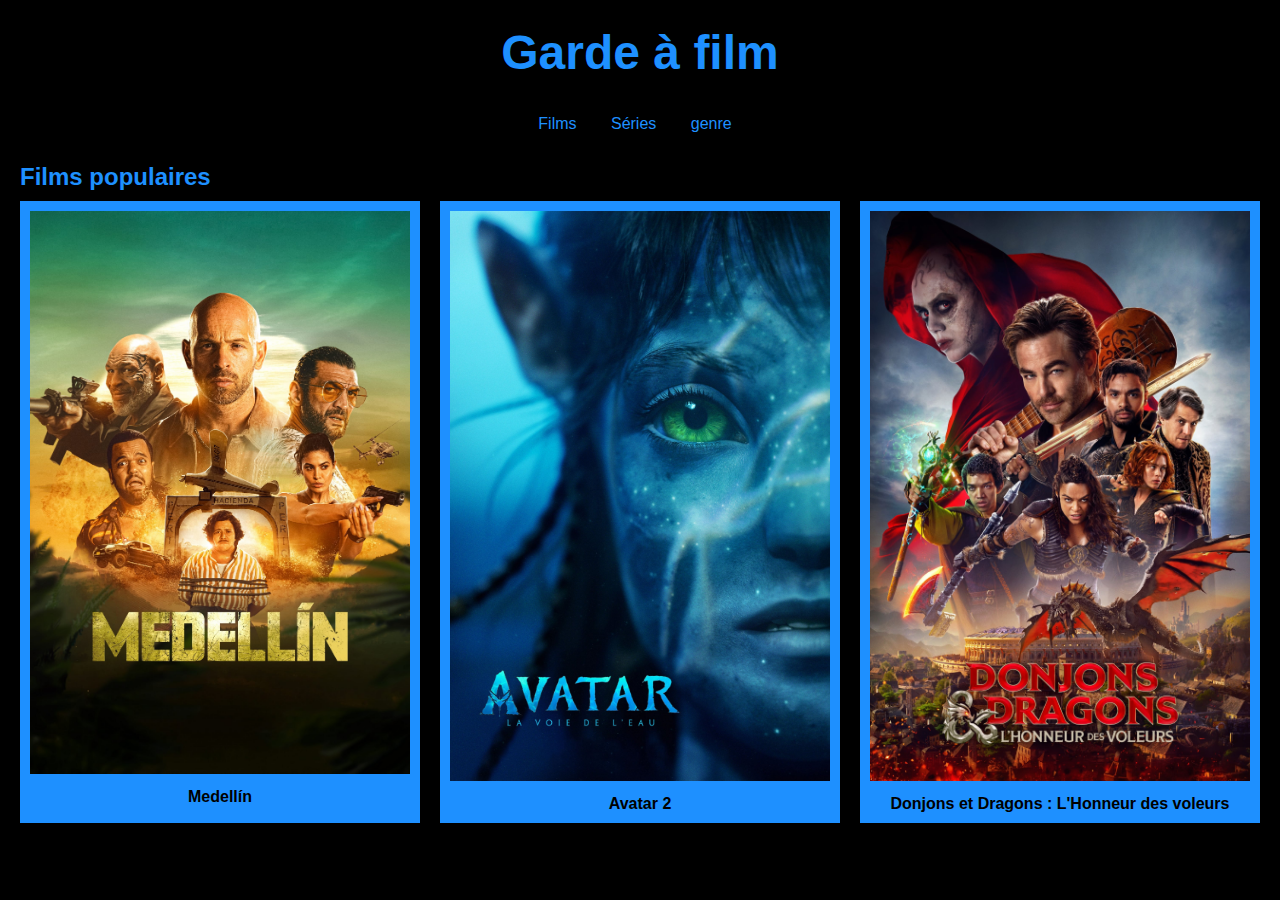
<file: index.html>
<!DOCTYPE html>
<html>
<head>
  <title>Garde à film</title>
  <link rel="stylesheet" type="text/css" href="style acceuil.css">
</head>
<body>
  <header>
    <h1>Garde à film</h1>
  </header>
 
  
  <nav>
    <ul>
      <li><a href="Film.html">Films</a></li>
      <li><a href="#">Séries</a></li>
      <li><a href="#">genre</a></li>
    </ul>
  </nav>

  <main>
    <h2>Films populaires</h2>
    <div class="video-container">
      <div class="video">
        <a href="Page de Medellin.html">
         <img src="med.jpg" alt="Film 1"width="200">
        </a>
        <h3>Medellín</h3>
      </div>
      <div class="video">
        <a href="Page de Avatar.html">
        <img src="Avatar.jpg" alt="Film 2" width="942">
      </a>
        <h3>Avatar 2</h3>
      </div>
      <div class="video">
        <a href="Page de D&D.html">
        <img src="D1D.jpg" alt="Film 2">
      </a>
        <h3>Donjons et Dragons : L'Honneur des voleurs</h3>
      </div>
    </div>
  </main>
  
  <footer>
    <p>&copy; 2023 Mon site de streaming. Tous droits réservés.</p>
  </footer>
</body>
</html>
</file>
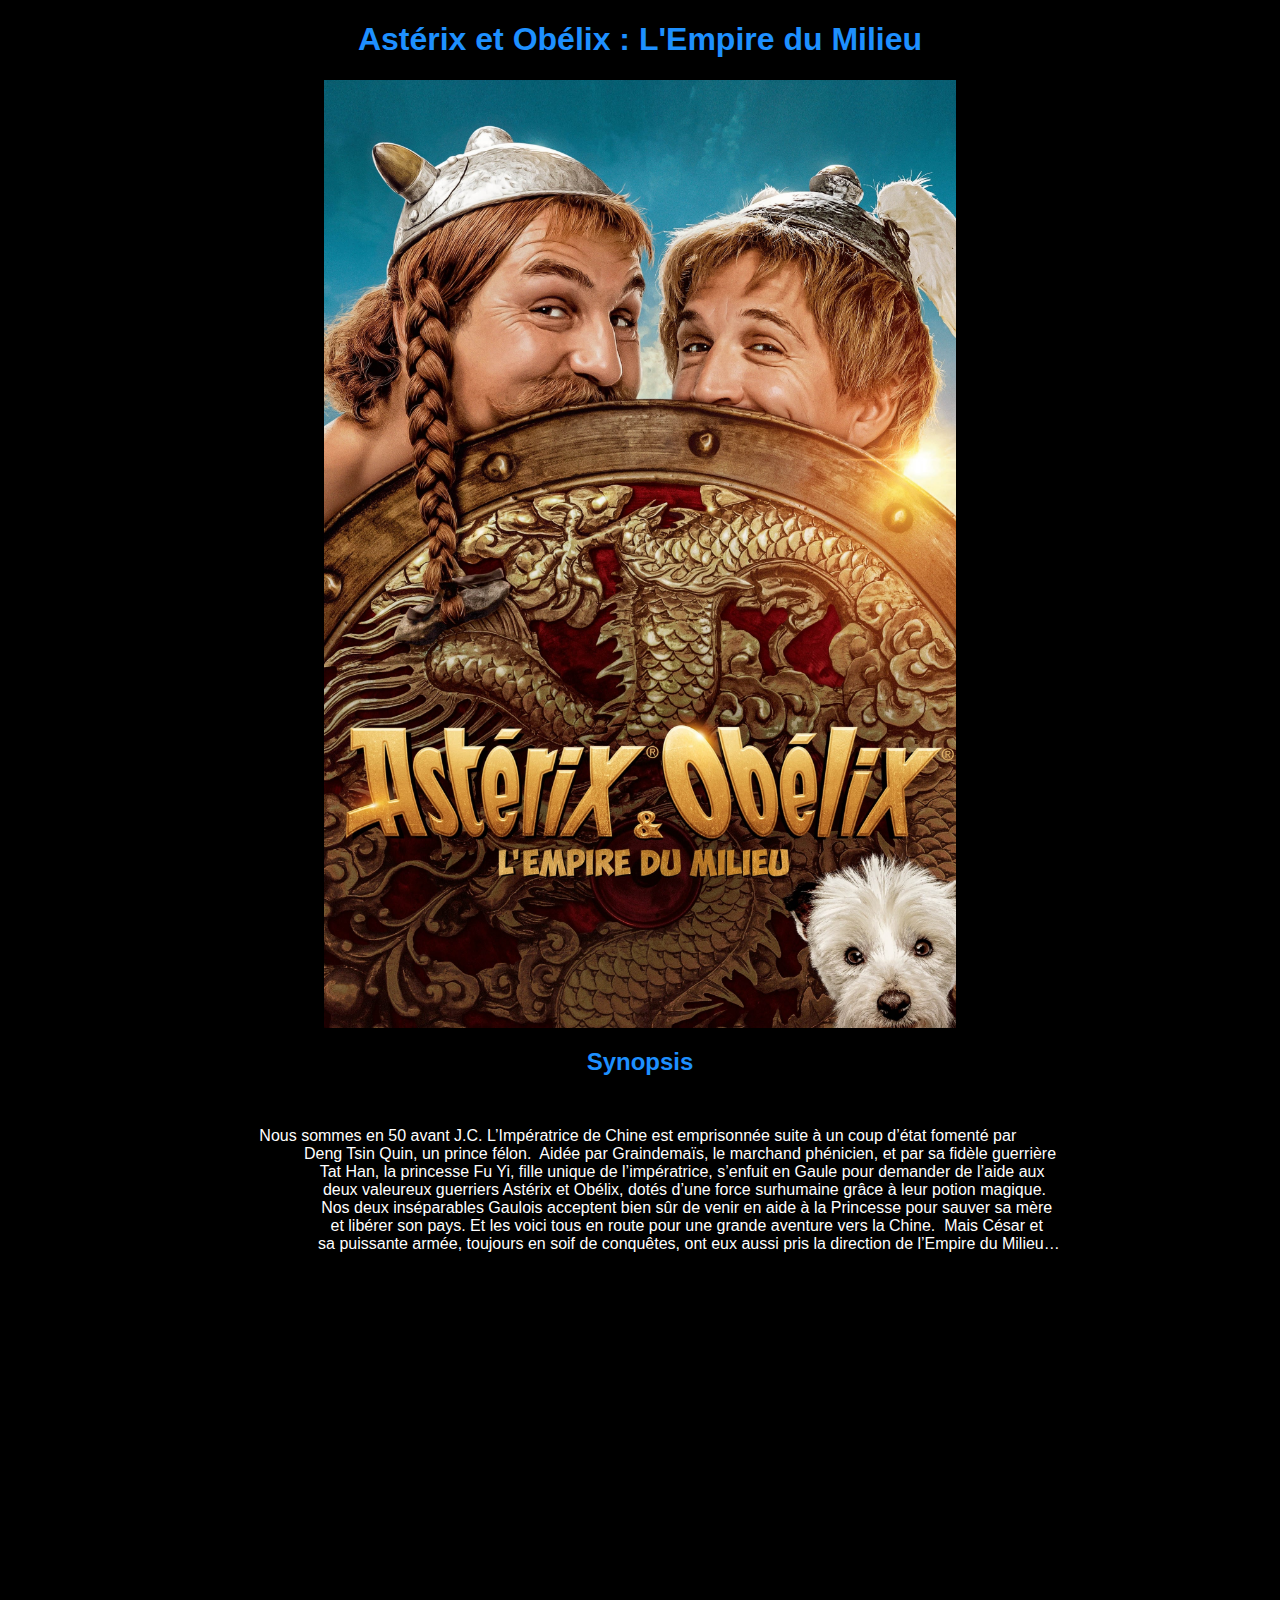
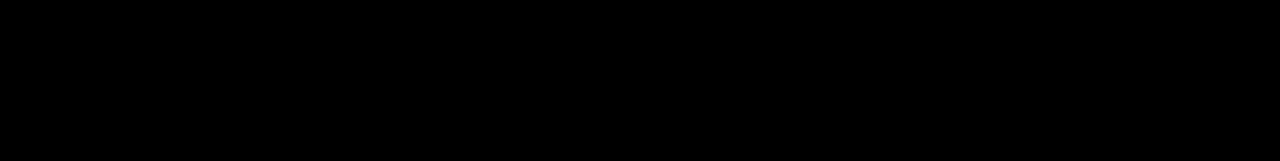
<file: Astérix et Obélix _ L'Empire du Milieu.htm>
<!DOCTYPE html>
              <html>
              <head>
               <meta charset="UTF-8">
               <title>Astérix et Obélix : L'Empire du Milieu</title>
               <style> 
                header {
  background-color: #000000;
  color: #1E90FF;
  padding: 25px;
  text-align: center;
}

body{
  font-family: Arial, sans-serif;
  color: #1E90FF;
  background-color: #000000;
  text-align: center;
}

h2{
  font-family: Arial, sans-serif;
  color: #1E90FF;
  background-color: #000000;
  text-align: center;
}

p{
  font-family: Arial, sans-serif;
  color: #ffffff;
  background-color: #000000;
  text-align: center;
}

img {
    display: block;
    width: 50%;
    margin: auto;
  }
                </style>
              </head>
              <body>
               <h1>Astérix et Obélix : L'Empire du Milieu</h1>
               <img src="A1B.jpg">
               <h2>Synopsis</h2>

                <pre>
                <p>Nous sommes en 50 avant J.C. L’Impératrice de Chine est emprisonnée suite à un coup d’état fomenté par 
                  Deng Tsin Quin, un prince félon.  Aidée par Graindemaïs, le marchand phénicien, et par sa fidèle guerrière
                   Tat Han, la princesse Fu Yi, fille unique de l’impératrice, s’enfuit en Gaule pour demander de l’aide aux
                    deux valeureux guerriers Astérix et Obélix, dotés d’une force surhumaine grâce à leur potion magique.
                      Nos deux inséparables Gaulois acceptent bien sûr de venir en aide à la Princesse pour sauver sa mère 
                      et libérer son pays. Et les voici tous en route pour une grande aventure vers la Chine.  Mais César et 
                      sa puissante armée, toujours en soif de conquêtes, ont eux aussi pris la direction de l’Empire du Milieu…</p>
                </pre>
                <iframe width="660" height="437" src="https://tomacloud.com/iframe/SFeslm062q" scrolling="no" frameborder="0" allowfullscreen webkitallowfullscreen></iframe>
                </body>
                
                 </html>
</file>
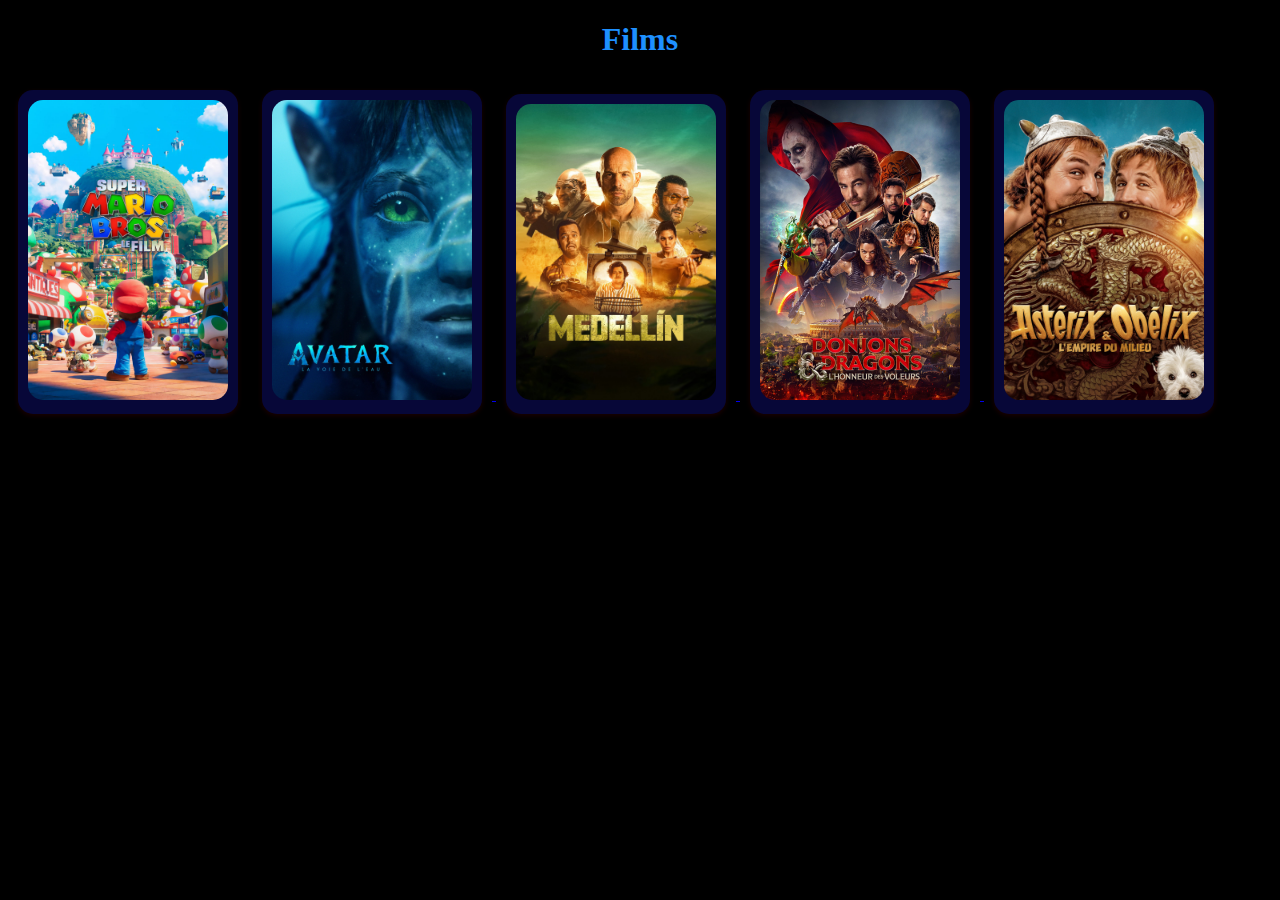
<file: Film.html>
<!DOCTYPE html>
<html>
<head>
    <title>Liste de films</title>
    <style>
.container {
          max-width: 200px;
          margin: 10px;
          background-color: rgb(7, 7, 56);
          padding: 10px;
          border-radius: 15px;
          box-shadow: 0 2px 5px rgba(255, 0, 0, 0.1);
          display: inline-block;
        
        }

body {
    background-color: #000000 
    
}


h1{
    color: #1E90FF;
    text-align: center;
}

h2{
    text-align: center;
    color: #1E90FF;
}

img{
    width: 200px;
    border-radius: 15px;
}
    </style>
</head>
<body>
    <header>
        <h1>Films</h1>
    </header>

    <a href="SUPER MARIO BROS, LE FILM.html">  
    <div class="container">
    <img src="mario.jpg"></a>
    </div>

    <a href="Page de Avatar.html">
    <div class="container">
    <img src="Avatar.jpg">
    </div>
    </a>

    <a href="Page de Medellin.html">
    <div class="container">
    <img src="med.jpg">
    </div>
    </a>

    <a href="Page de D&D.html">
    <div class="container">
    <img src="D1D.jpg">
    </div>
    </a>

    <a href="Astérix et Obélix _ L'Empire du Milieu.htm">
        <div class="container">
        <img src="A1B.jpg">
        </div>
        </a>
    </pre>


    <footer>
        <p>&copy; 2023 Mon Site Web. Tous droits réservés.</p>
    </footer>
</body>
</html>
</file>
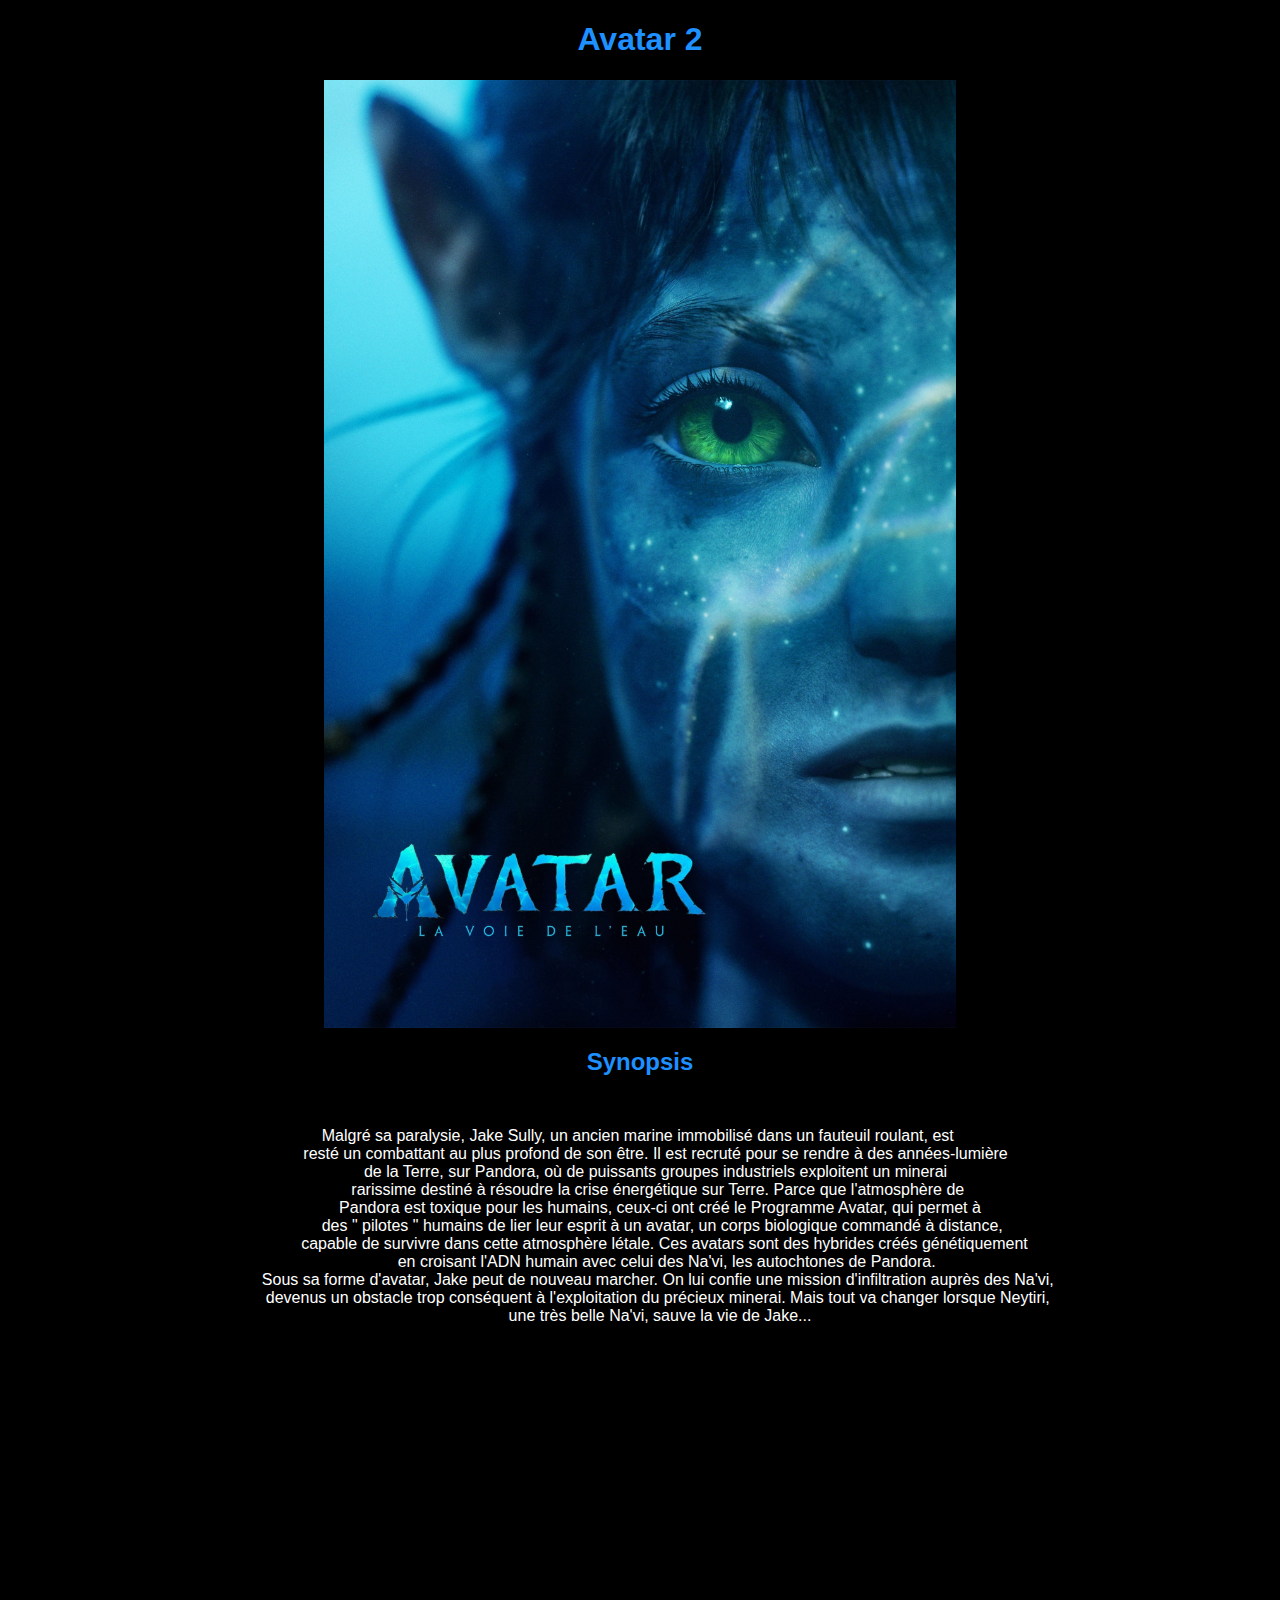
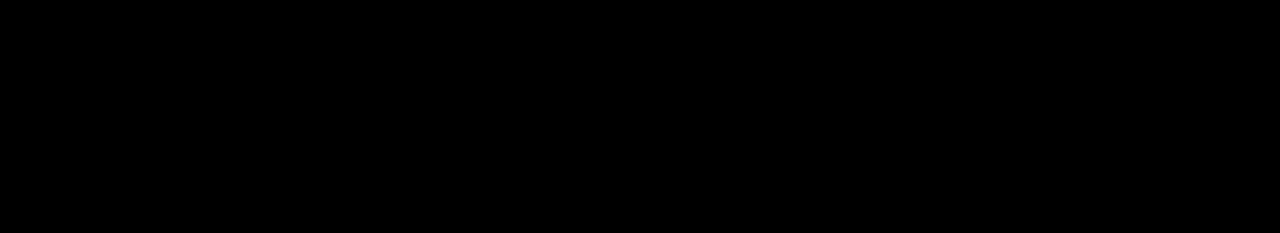
<file: Page de Avatar.html>
<!DOCTYPE html>
<html>
<head>
    <meta charset="UTF-8">
    <link rel="stylesheet" type="text/css" href="style de page.css">
    <title>Avatar 2</title>
</head>
<body>
    <h1>Avatar 2</h1>
    <img src="Avatar.jpg">
    <h2>Synopsis</h2>
    <pre>
    <p>Malgré sa paralysie, Jake Sully, un ancien marine immobilisé dans un fauteuil roulant, est 
        resté un combattant au plus profond de son être. Il est recruté pour se rendre à des années-lumière 
        de la Terre, sur Pandora, où de puissants groupes industriels exploitent un minerai 
        rarissime destiné à résoudre la crise énergétique sur Terre. Parce que l'atmosphère de
         Pandora est toxique pour les humains, ceux-ci ont créé le Programme Avatar, qui permet à
          des " pilotes " humains de lier leur esprit à un avatar, un corps biologique commandé à distance,
           capable de survivre dans cette atmosphère létale. Ces avatars sont des hybrides créés génétiquement
            en croisant l'ADN humain avec celui des Na'vi, les autochtones de Pandora.
        Sous sa forme d'avatar, Jake peut de nouveau marcher. On lui confie une mission d'infiltration auprès des Na'vi,
         devenus un obstacle trop conséquent à l'exploitation du précieux minerai. Mais tout va changer lorsque Neytiri, 
         une très belle Na'vi, sauve la vie de Jake...</p>
    </pre>
    
        <iframe width="660" height="437" src="https://tomacloud.com/iframe/vocOOvGcPH" scrolling="no" frameborder="0" allowfullscreen webkitallowfullscreen></iframe>
</body>

</html>
</file>
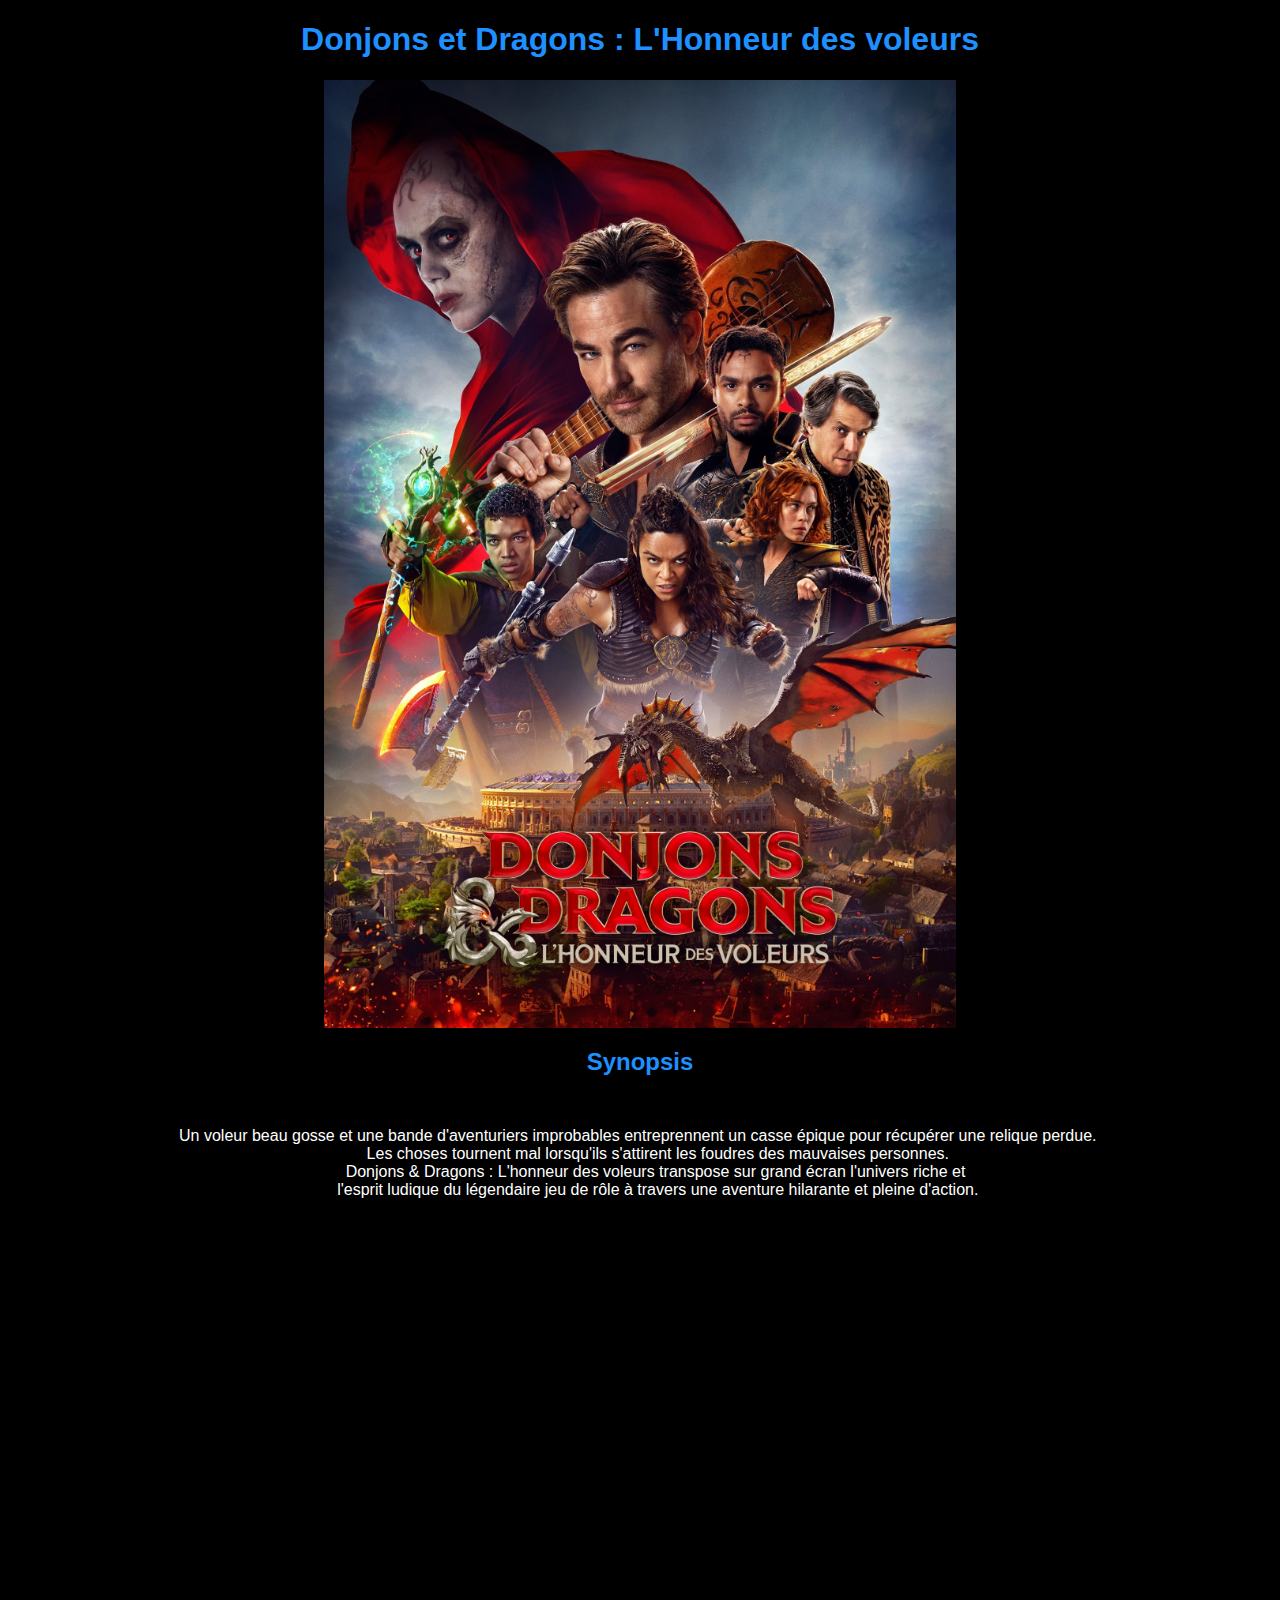
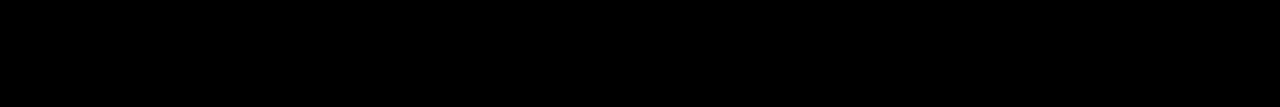
<file: Page de D&D.html>
<!DOCTYPE html>
<html>
<head>
    <meta charset="UTF-8">
    <link rel="stylesheet" type="text/css" href="style de page.css">
    <title>Donjons et Dragons : L'Honneur des voleurs</title>
</head>
<body>
    <h1>Donjons et Dragons : L'Honneur des voleurs</h1>
    <img src="D1D.jpg">
    <h2>Synopsis</h2>
    <pre>
    <p>Un voleur beau gosse et une bande d'aventuriers improbables entreprennent un casse épique pour récupérer une relique perdue. 
        Les choses tournent mal lorsqu'ils s'attirent les foudres des mauvaises personnes.
        Donjons & Dragons : L'honneur des voleurs transpose sur grand écran l'univers riche et 
        l'esprit ludique du légendaire jeu de rôle à travers une aventure hilarante et pleine d'action.</p>
    </pre>
    
    <iframe width="660" height="437" src="https://tomacloud.com/iframe/NH2n1DkZA6" scrolling="no" frameborder="0" allowfullscreen webkitallowfullscreen></iframe>
</body>

</html>
</file>
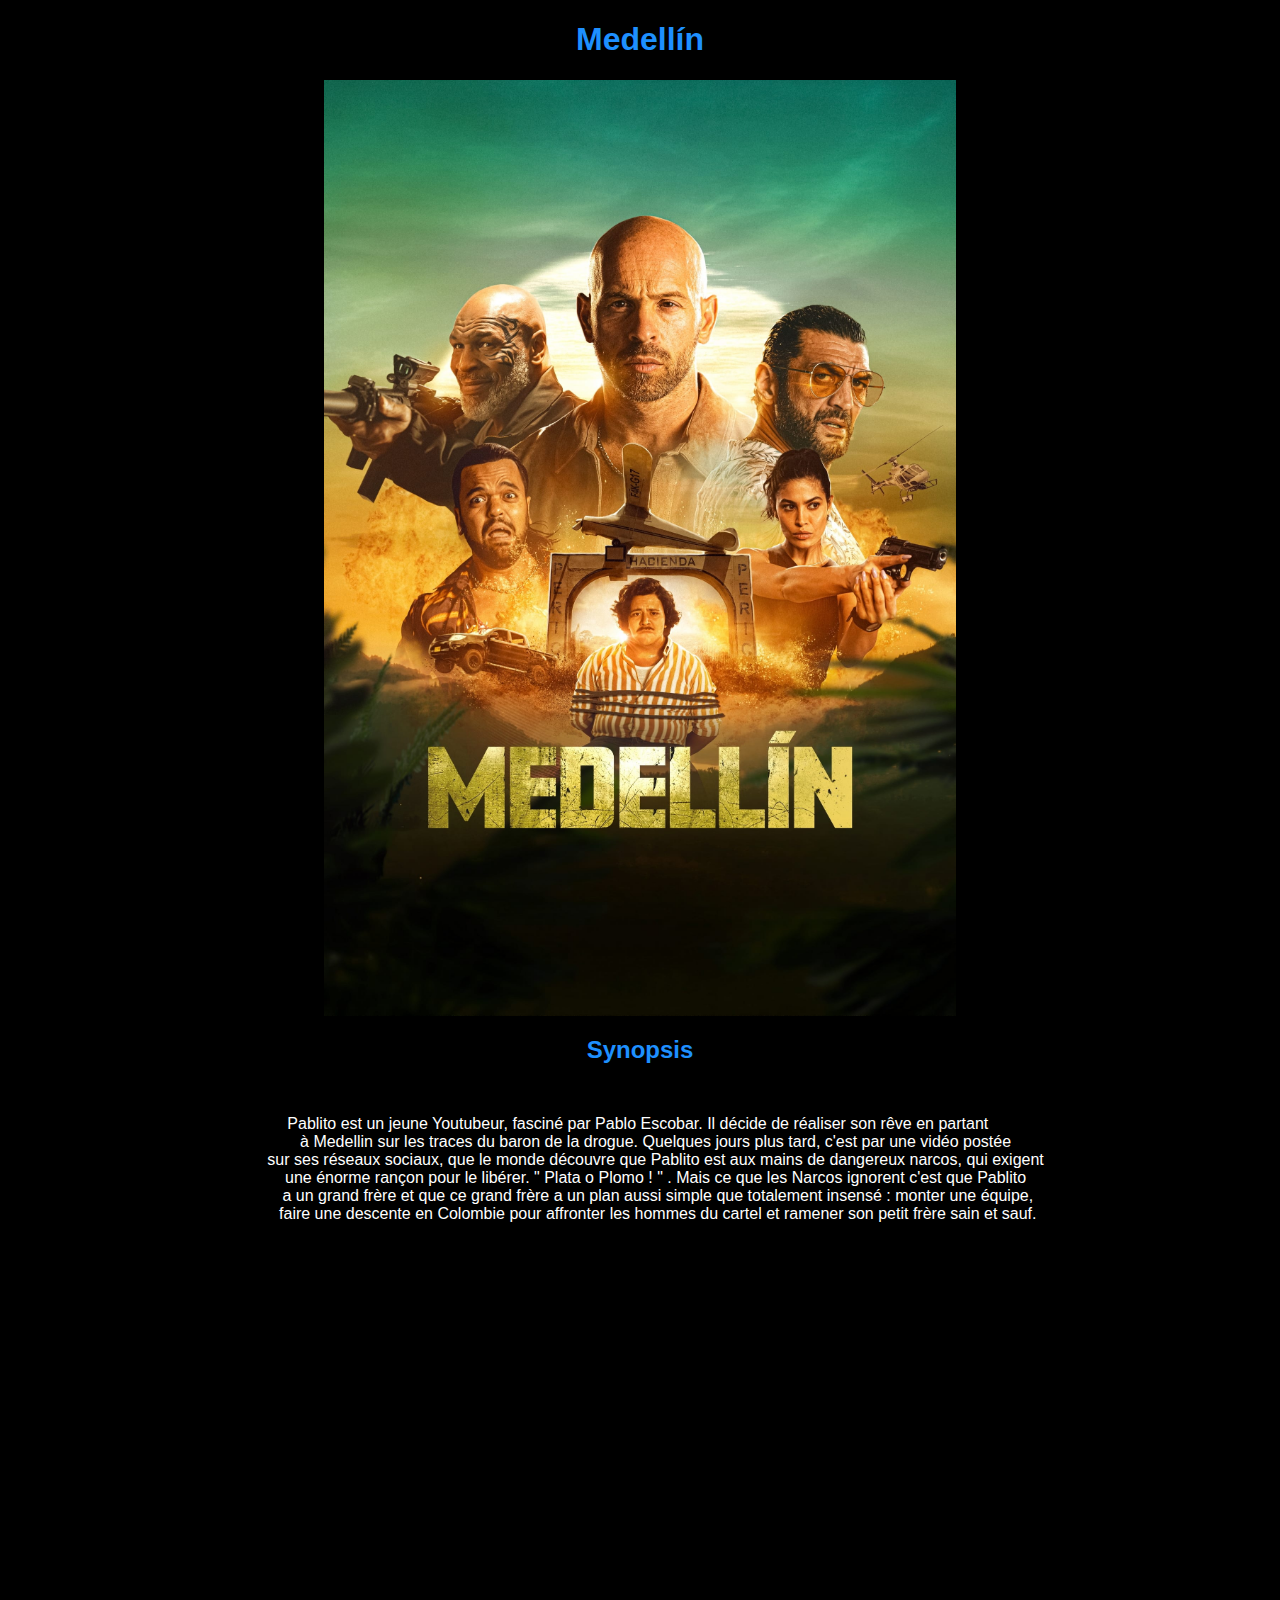
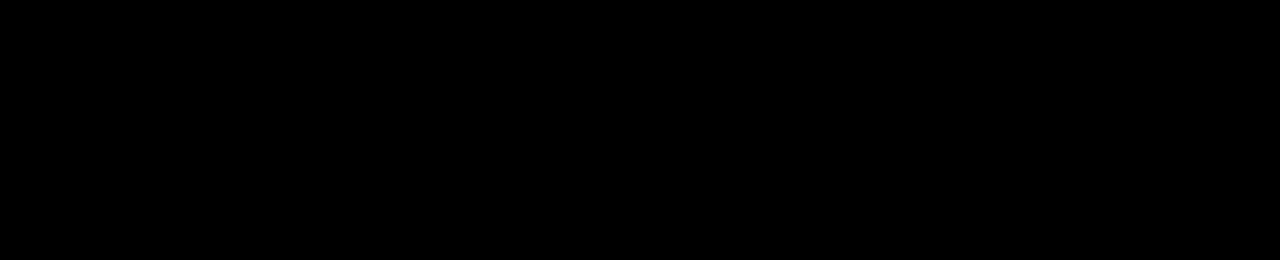
<file: Page de Medellin.html>
<!DOCTYPE html>
<html>
<head>
    <meta charset="UTF-8">
    <link rel="stylesheet" type="text/css" href="style de page.css">
    <title>Medellín</title>

</head>
<body>
    <h1>Medellín</h1>
    <img src="med.jpg">
    <h2>Synopsis</h2>

 
    <pre>
    <p>Pablito est un jeune Youtubeur, fasciné par Pablo Escobar. Il décide de réaliser son rêve en partant 
        à Medellin sur les traces du baron de la drogue. Quelques jours plus tard, c'est par une vidéo postée 
        sur ses réseaux sociaux, que le monde découvre que Pablito est aux mains de dangereux narcos, qui exigent 
        une énorme rançon pour le libérer. " Plata o Plomo ! " . Mais ce que les Narcos ignorent c'est que Pablito 
        a un grand frère et que ce grand frère a un plan aussi simple que totalement insensé : monter une équipe,
        faire une descente en Colombie pour affronter les hommes du cartel et ramener son petit frère sain et sauf.
    </p>

        
    
    
        <iframe width="660" height="437" src="https://tomacloud.com/iframe/3kSutgTx8r" scrolling="no" frameborder="0" allowfullscreen webkitallowfullscreen></iframe>
    
</body>

</html>
</file>
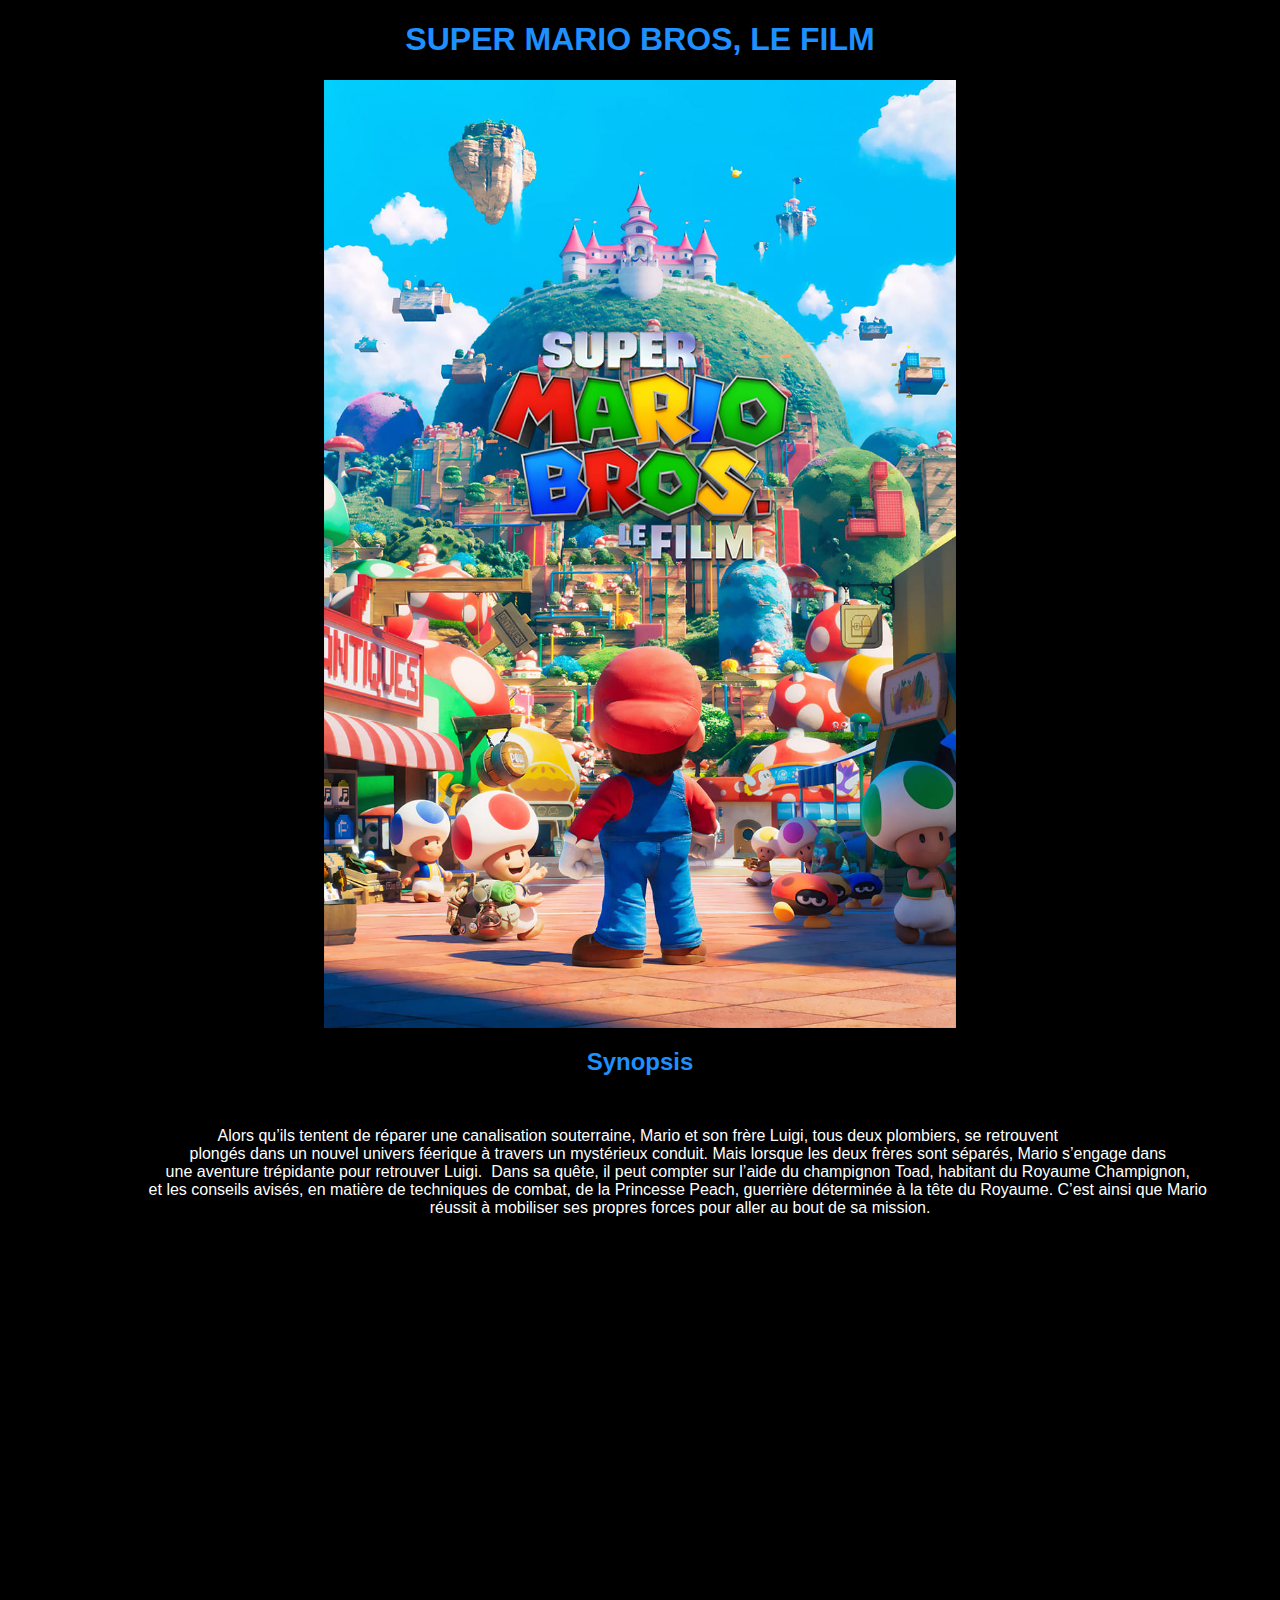
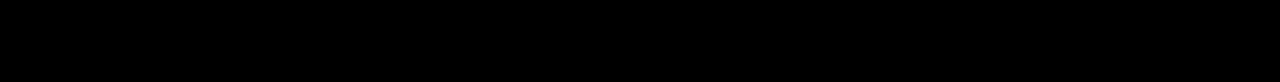
<file: SUPER MARIO BROS, LE FILM.html>
<!DOCTYPE html>
              <html>
              <head>
               <meta charset="UTF-8">
               <title>SUPER MARIO BROS, LE FILM</title>
               <style> 
                header {
  background-color: #000000;
  color: #1E90FF;
  padding: 25px;
  text-align: center;
}

body{
  font-family: Arial, sans-serif;
  color: #1E90FF;
  background-color: #000000;
  text-align: center;
}

h2{
  font-family: Arial, sans-serif;
  color: #1E90FF;
  background-color: #000000;
  text-align: center;
}

p{
  font-family: Arial, sans-serif;
  color: #ffffff;
  background-color: #000000;
  text-align: center;
}

img {
    display: block;
    width: 50%;
    margin: auto;
  }
                </style>
              </head>
              <body>
               <h1>SUPER MARIO BROS, LE FILM</h1>
               <img src="mario.jpg">
               <h2>Synopsis</h2>

                  <pre>
                <p>Alors qu’ils tentent de réparer une canalisation souterraine, Mario et son frère Luigi, tous deux plombiers, se retrouvent 
                  plongés dans un nouvel univers féerique à travers un mystérieux conduit. Mais lorsque les deux frères sont séparés, Mario s’engage dans 
                  une aventure trépidante pour retrouver Luigi.  Dans sa quête, il peut compter sur l’aide du champignon Toad, habitant du Royaume Champignon, 
                  et les conseils avisés, en matière de techniques de combat, de la Princesse Peach, guerrière déterminée à la tête du Royaume. C’est ainsi que Mario 
                  réussit à mobiliser ses propres forces pour aller au bout de sa mission.</p></pre>
                <iframe width="660" height="437" src="https://tomacloud.com/iframe/S1kQBDqC5h" scrolling="no" frameborder="0" allowfullscreen webkitallowfullscreen></iframe>
                </body>
                
                 </html>
</file>
<file: style acceuil.css>
/* Réinitialisation des styles par défaut */
* {
  margin: 0;
  padding: 0;
  box-sizing: border-box;
}

body {
  font-family: Arial, sans-serif;
  background-color: #000000;
}

header {
  font-size: x-large;
  background-color: #000000;
  color: #1E90FF;
  padding: 25px;
  text-align: center;
}

nav ul {
  list-style: none;
  background-color: #000000;
  padding: 10px;
  text-align: center;
}

nav ul li {
  display: inline-block;
  margin-right: 10px;
}

nav ul li a {
  color: #1E90FF;
  text-decoration: none;
  padding: 5px 10px;
}

nav ul li a:hover {
  background-color: #1E90FF;
}

main {
  padding: 20px;
}

h2 {
  color: #1E90FF;
  margin-bottom: 10px;
}

.video-container {
  display: grid;
  grid-template-columns: repeat(3, 1fr);
  grid-gap: 20px;
}

.video {
  background-color: #1E90FF;
  padding: 10px;
  text-align: center;
}

.video img {
  width: 100%;
  height: auto;
  margin-bottom: 10px;
}

.video h3 {
  font-size: 16px;
  font-weight: bold;
}
</file>
<file: style de page.css>
header {
  background-color: #000000;
  color: #1E90FF;
  padding: 25px;
  text-align: center;
}

body{
  font-family: Arial, sans-serif;
  color: #1E90FF;
  background-color: #000000;
  text-align: center;
}

h2{
  font-family: Arial, sans-serif;
  color: #1E90FF;
  background-color: #000000;
  text-align: center;
}

p{
  font-family: Arial, sans-serif;
  color: #ffffff;
  background-color: #000000;
  text-align: center;
}

img {
    display: block;
    width: 50%;
    margin: auto;
  }
</file>
